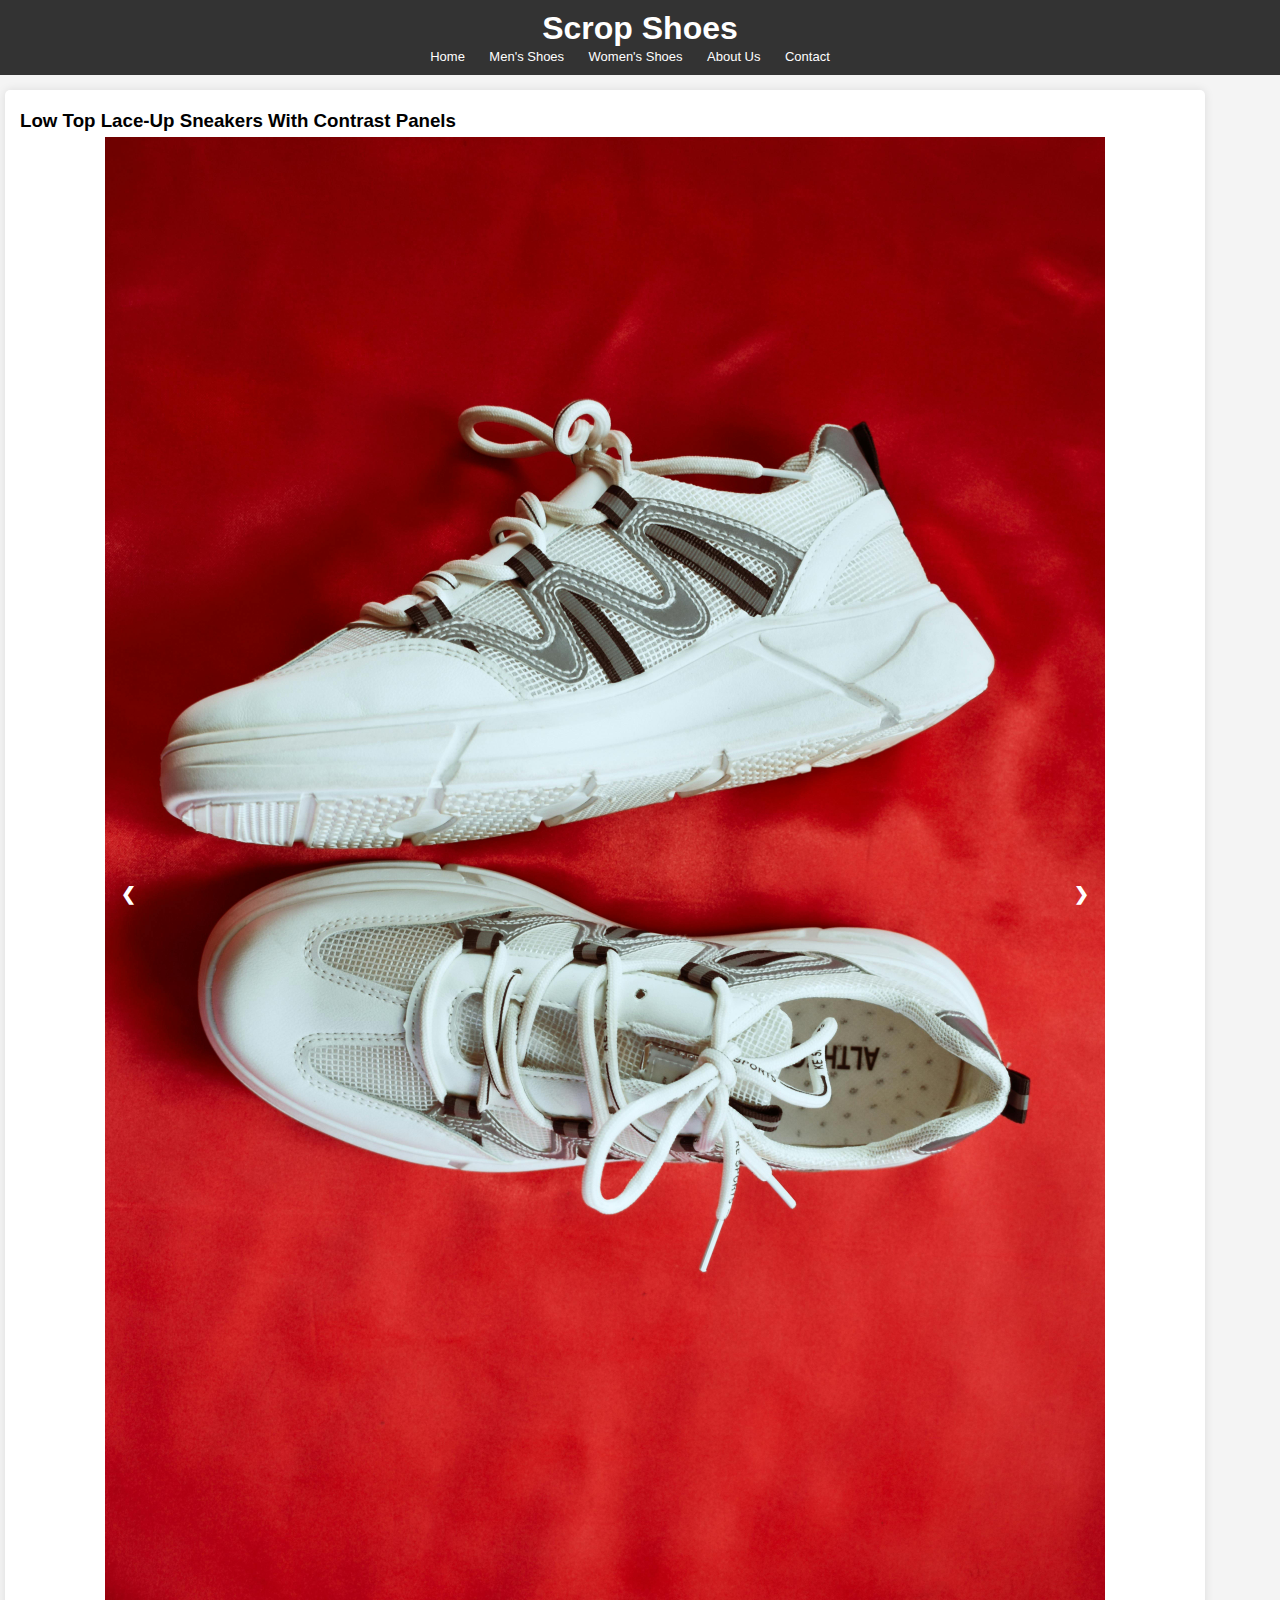
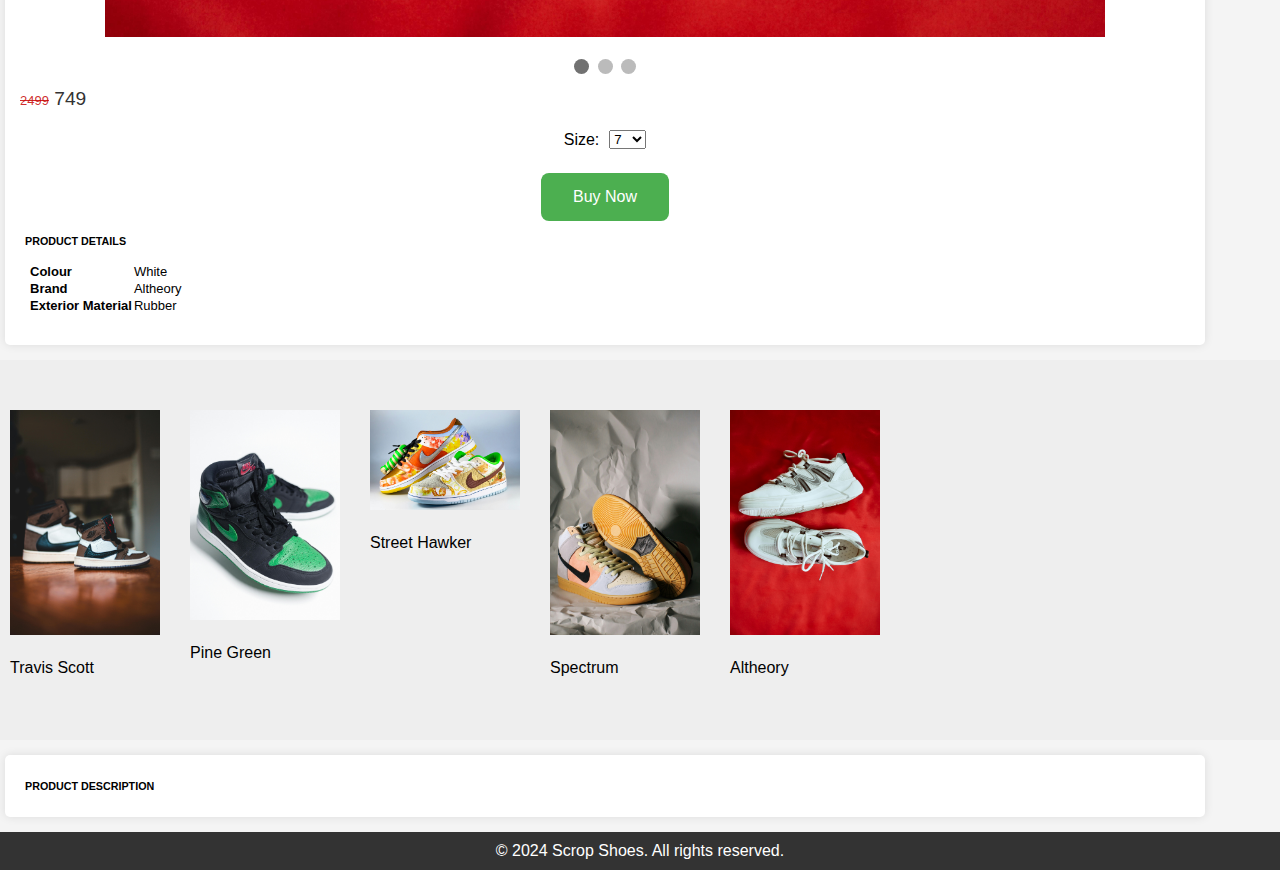
<file: product/Altheory.html>
<!DOCTYPE html>
<html lang="en">
<head>
    <meta charset="UTF-8">
    <meta name="viewport" content="width=device-width, initial-scale=1.0">
    <title>Scrop Shoes</title>
    <link rel="stylesheet" href="Streethawker.css">
</head>
<body>
    <header>
        <h1>Scrop Shoes</h1>     
        <nav>
            <ul>
                <li><a href="../index.html">Home</a></li>
                <li><a href="#">Men's Shoes</a></li>
                <li><a href="./product/Streethawker.html">Women's Shoes</a></li>
                <li><a href="#">About Us</a></li>
                <li><a href="#">Contact</a></li>
            </ul>
        </nav>
    </header>
    <section>
        <div class="container">
               <h3>Low Top Lace-Up Sneakers With Contrast Panels</h3>
                 <!-- Slideshow container -->
<div class="slideshow-container">

  <!-- Full-width images with number and caption text -->
  <div class="mySlides fade">
    <img src="../Altheory (1).jpg" style="width:100%">
  </div>

  <div class="mySlides fade">
    <img src="../Altheory (2).jpg" style="width:100%">
  </div>

  <div class="mySlides fade">
    <img src="../Altheory (3).jpg" style="width:100%">
  </div>

  <!-- Next and previous buttons -->
  <a class="prev" onclick="plusSlides(-1)">&#10094;</a>
  <a class="next" onclick="plusSlides(1)">&#10095;</a>
</div>
<br>

<!-- The dots/circles -->
<div style="text-align:center">
  <span class="dot" onclick="currentSlide(1)"></span>
  <span class="dot" onclick="currentSlide(2)"></span>
  <span class="dot" onclick="currentSlide(3)"></span>

</div>

              
          <div class="product_detail">
               <p class="price"><del>2499</del> 749</p>
            <div class="product_size">  
              <label for="size">Size:</label>
              <select id="size">
                <option value="7">7</option>
                <option value="8">8</option>
                <option value="9">9</option>
                <option value="10">10</option>
              </select>
            </div>
          </div>
            <div class="buy-btn">
                <button class="buy-button" onclick="buyProduct()">Buy Now</button>
            </div>
          
            <h6 class="table-h">PRODUCT DETAILS</h6>

            <table class="table">
              <tr>
                <th>Colour</th>
                <td>White</td>
              </tr>
 
              <tr>
                <th>Brand</th>
                <td>Altheory</td>
              </tr>
 
              <tr>
               <th>Exterior Material</th>
               <td>Rubber</td>
             </tr>
        
            </table>
           

          
            
        </div>
    </section>
  <main>
    <div class="scroll_menu">  
      <div class="scroll_product">
        <a href="TravisScott.html">
        <img src="../AIr Jordan 1 Retro High 'Travis Scott' (1).jpg">
        <p>Travis Scott</p>
        </a>            
      </div>

      <div class="scroll_product">
        <a href="PineGreen.html">
        <img src="../AIr JOrdan 1 Retro High OG 'Pine Green' (1).jpg">
        <p>Pine Green</p>
        </a>            
      </div>

      <div class="scroll_product">
        <a href="Streethawker.html">
        <img src="../Nike SB Dunk 'Street Hawker' (1).jpg">
        <p>Street Hawker</p>
        </a>            
      </div>

      
      <div class="scroll_product">
          <a href="Spectrum.html">
          <img src="../SB Dunk high pro 'Spectrum' (1).jpg">
          <p>Spectrum</p>
          </a>            
      </div>
          
      <div class="scroll_product">
        <a href="Altheory.html">
        <img src="../Altheory (1).jpg">
        <p>Altheory</p>
        </a>            
      </div>
    </div>

    <section>
      <h6 class="table-h">PRODUCT DESCRIPTION</h6>
        <p class="descrip">
            
        </p>

</section>
  </main>
  
    <footer>
        <p>&copy; 2024 Scrop Shoes. All rights reserved.</p>
    </footer>
<script src="Streethawker.js"></script>    
</body>
</html>
</file>
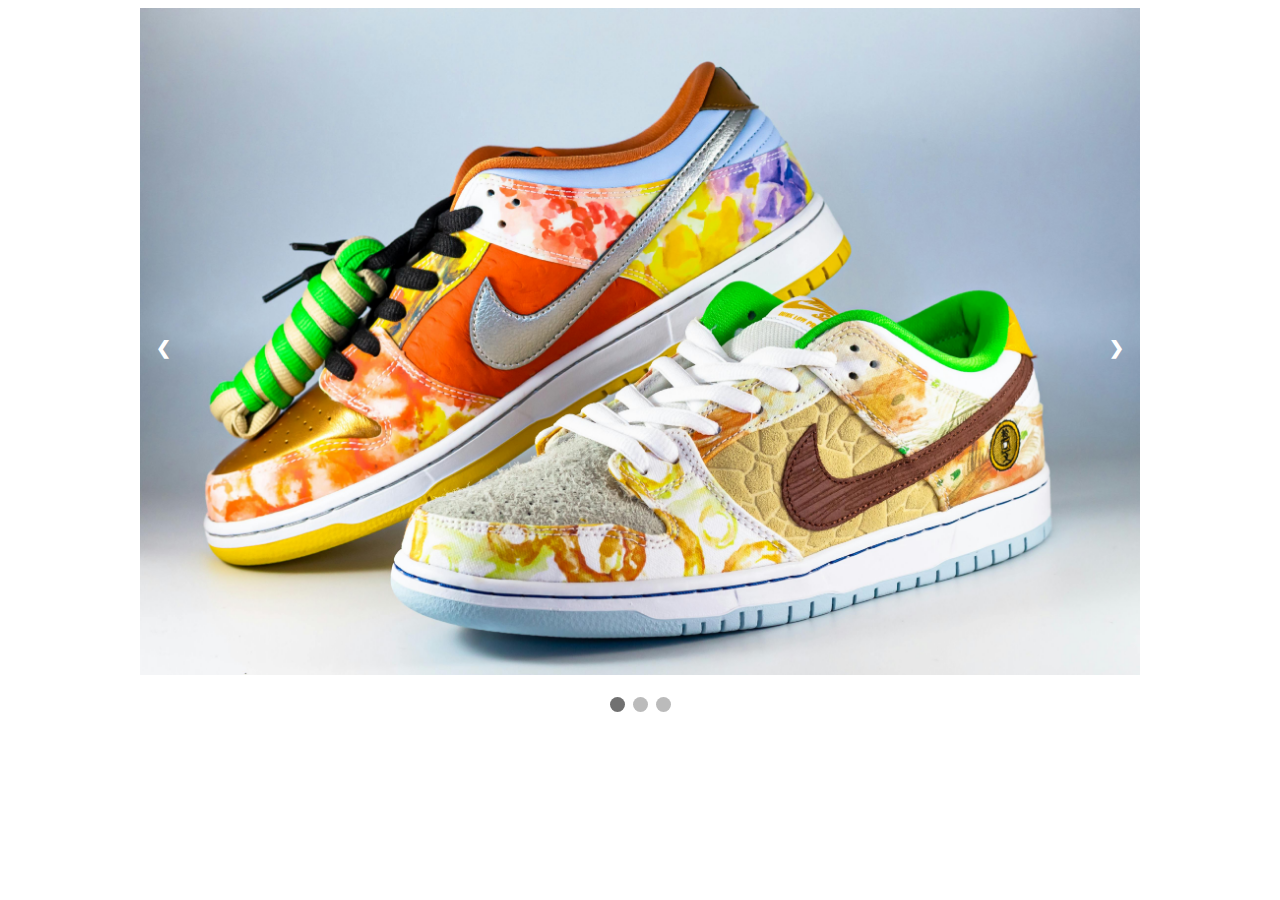
<file: product/example.html>
<!DOCTYPE html>
<html lang="en">
<head>
<meta charset="UTF-8">
<meta name="viewport" content="width=device-width, initial-scale=1.0">
<title>Image Changer with Color Options</title>
<style>
 * {box-sizing:border-box}

/* Slideshow container */
.slideshow-container {
  max-width: 1000px;
  position: relative;
  margin: auto;
}

/* Hide the images by default */
.mySlides {
  display: none;
}

/* Next & previous buttons */
.prev, .next {
  cursor: pointer;
  position: absolute;
  top: 50%;
  width: auto;
  margin-top: -22px;
  padding: 16px;
  color: white;
  font-weight: bold;
  font-size: 18px;
  transition: 0.6s ease;
  border-radius: 0 3px 3px 0;
  user-select: none;
}

/* Position the "next button" to the right */
.next {
  right: 0;
  border-radius: 3px 0 0 3px;
}

/* On hover, add a black background color with a little bit see-through */
.prev:hover, .next:hover {
  background-color: rgba(0,0,0,0.8);
}

/* Caption text */
.text {
  color: #f2f2f2;
  font-size: 15px;
  padding: 8px 12px;
  position: absolute;
  bottom: 8px;
  width: 100%;
  text-align: center;
}

/* Number text (1/3 etc) */
.numbertext {
  color: #f2f2f2;
  font-size: 12px;
  padding: 8px 12px;
  position: absolute;
  top: 0;
}

/* The dots/bullets/indicators */
.dot {
  cursor: pointer;
  height: 15px;
  width: 15px;
  margin: 0 2px;
  background-color: #bbb;
  border-radius: 50%;
  display: inline-block;
  transition: background-color 0.6s ease;
}

.active, .dot:hover {
  background-color: #717171;
}

/* Fading animation */
.fade {
  animation-name: fade;
  animation-duration: 1.5s;
}

@keyframes fade {
  from {opacity: .4}
  to {opacity: 1}
}
</style>
</head>
<body>
  <!-- Slideshow container -->
<div class="slideshow-container">

  <!-- Full-width images with number and caption text -->
  <div class="mySlides fade">
    <img src="../Nike SB Dunk 'Street Hawker' (1).jpg" style="width:100%">
  </div>

  <div class="mySlides fade">
    <img src="../Nike SB Dunk 'Street Hawker' (2).jpg" style="width:100%">
  </div>

  <div class="mySlides fade">
    <img src="../SB Dunk high pro 'Spectrum' (1).jpg" style="width:100%">
  </div>

  <!-- Next and previous buttons -->
  <a class="prev" onclick="plusSlides(-1)">&#10094;</a>
  <a class="next" onclick="plusSlides(1)">&#10095;</a>
</div>
<br>

<!-- The dots/circles -->
<div style="text-align:center">
  <span class="dot" onclick="currentSlide(1)"></span>
  <span class="dot" onclick="currentSlide(2)"></span>
  <span class="dot" onclick="currentSlide(3)"></span>
</div>

<script>
 let slideIndex = 1;
showSlides(slideIndex);

// Next/previous controls
function plusSlides(n) {
  showSlides(slideIndex += n);
}

// Thumbnail image controls
function currentSlide(n) {
  showSlides(slideIndex = n);
}

function showSlides(n) {
  let i;
  let slides = document.getElementsByClassName("mySlides");
  let dots = document.getElementsByClassName("dot");
  if (n > slides.length) {slideIndex = 1}
  if (n < 1) {slideIndex = slides.length}
  for (i = 0; i < slides.length; i++) {
    slides[i].style.display = "none";
  }
  for (i = 0; i < dots.length; i++) {
    dots[i].className = dots[i].className.replace(" active", "");
  }
  slides[slideIndex-1].style.display = "block";
  dots[slideIndex-1].className += " active";
}
</script>

</body>
</html>
</file>
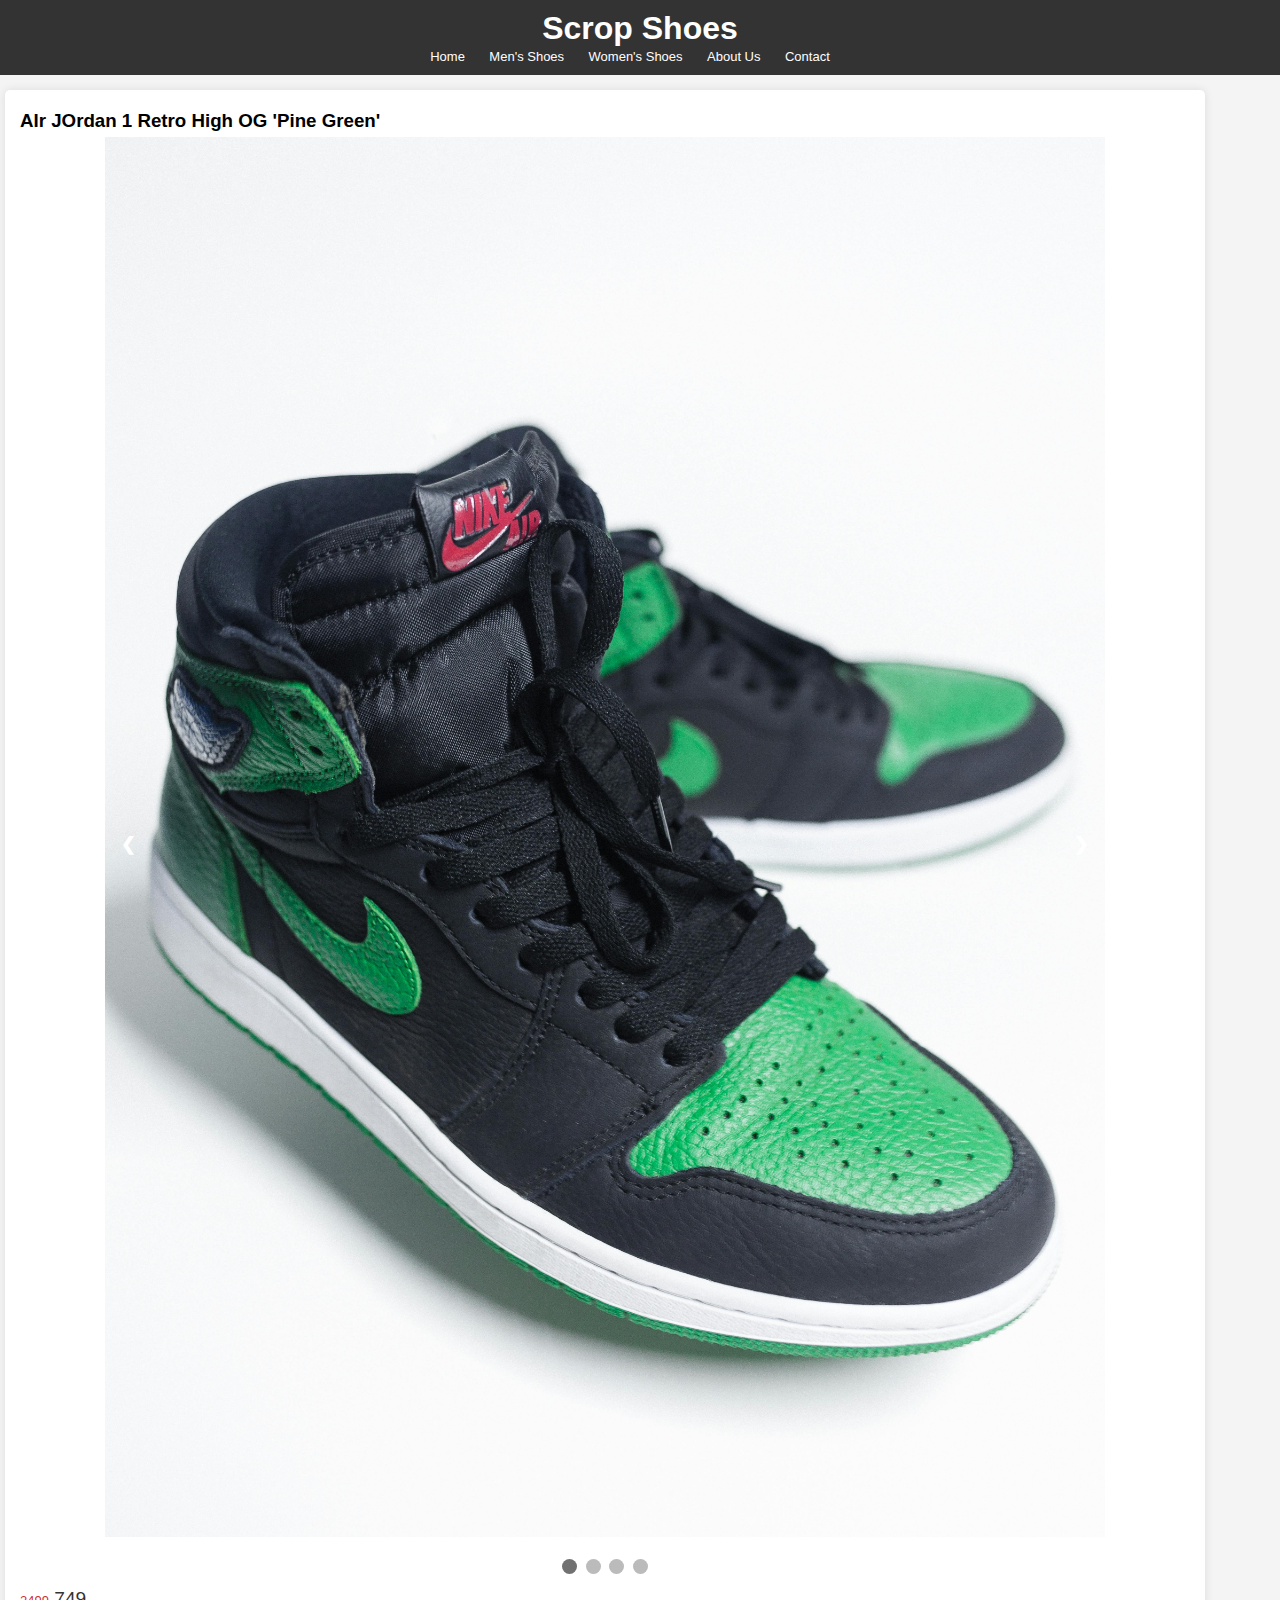
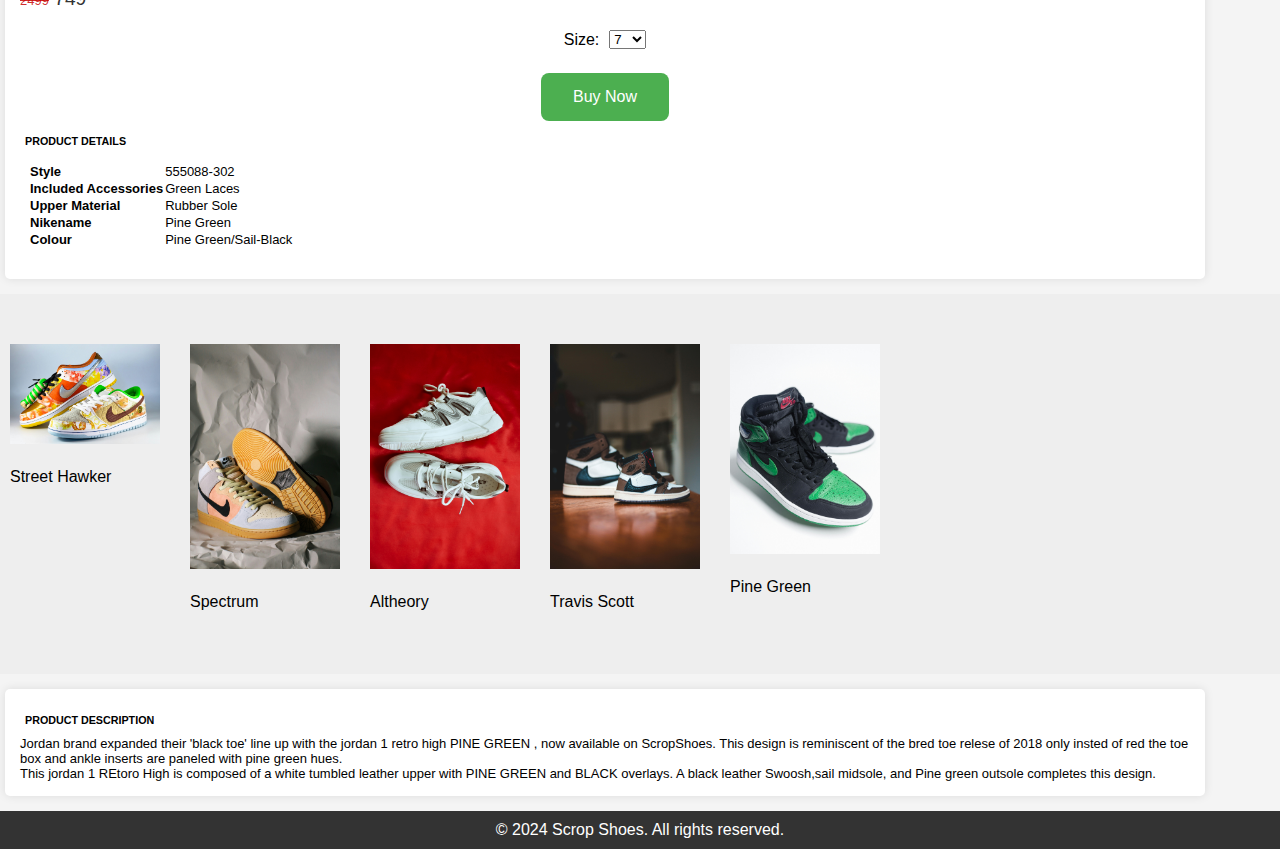
<file: product/PineGreen.html>
<!DOCTYPE html>
<html lang="en">
<head>
    <meta charset="UTF-8">
    <meta name="viewport" content="width=device-width, initial-scale=1.0">
    <title>Scrop Shoes</title>
    <link rel="stylesheet" href="Streethawker.css">
</head>
<body>
    <header>
        <h1>Scrop Shoes</h1>     
        <nav>
            <ul>
                <li><a href="../index.html">Home</a></li>
                <li><a href="#">Men's Shoes</a></li>
                <li><a href="./product/Streethawker.html">Women's Shoes</a></li>
                <li><a href="#">About Us</a></li>
                <li><a href="#">Contact</a></li>
            </ul>
        </nav>
    </header>
    <section>
        <div class="container">
               <h3>AIr JOrdan 1 Retro High OG 'Pine Green'</h3>
                 <!-- Slideshow container -->
<div class="slideshow-container">

  <!-- Full-width images with number and caption text -->
  <div class="mySlides fade">
    <img src="../AIr JOrdan 1 Retro High OG 'Pine Green' (1).jpg" style="width:100%">
  </div>

  <div class="mySlides fade">
    <img src="../AIr JOrdan 1 Retro High OG 'Pine Green' (2).jpg" style="width:100%">
  </div>
  
  <div class="mySlides fade">
    <img src="../AIr JOrdan 1 Retro High OG 'Pine Green' (3).jpg" style="width:100%">
  </div>

  <div class="mySlides fade">
    <img src="../AIr JOrdan 1 Retro High OG 'Pine Green' (4).jpg" style="width:100%">
  </div>


  <!-- Next and previous buttons -->
  <a class="prev" onclick="plusSlides(-1)">&#10094;</a>
  <a class="next" onclick="plusSlides(1)">&#10095;</a>
</div>
<br>

<!-- The dots/circles -->
<div style="text-align:center">
  <span class="dot" onclick="currentSlide(1)"></span>
  <span class="dot" onclick="currentSlide(2)"></span>
  <span class="dot" onclick="currentSlide(3)"></span>
  <span class="dot" onclick="currentSlide(4)"></span>

</div>

              
          <div class="product_detail">
               <p class="price"><del>2499</del> 749</p>
            <div class="product_size">  
              <label for="size">Size:</label>
              <select id="size">
                <option value="7">7</option>
                <option value="8">8</option>
                <option value="9">9</option>
                <option value="10">10</option>
              </select>
            </div>
          </div>
            <div class="buy-btn">
                <button class="buy-button" onclick="buyProduct()">Buy Now</button>
            </div>
            

          
            <h6 class="table-h">PRODUCT DETAILS</h6>

            <table class="table">
              <tr>
                <th>Style</th>
                <td>555088-302</td>
              </tr>
 
              <tr>
                <th>Included Accessories</th>
                <td>Green Laces</td>
              </tr>
 
              <tr>
               <th>Upper Material</th>
               <td>Rubber Sole</td>
             </tr>
             
             <tr>
               <th>Nikename</th>
               <td>Pine Green</td>
             </tr>
             
             <tr>
               <th>Colour</th>
               <td>Pine Green/Sail-Black</td>
             </tr>
            </table>
            
        </div>
    </section>
 <main>
    <div class="scroll_menu">
        <div class="scroll_product">
          <a href="Streethawker.html">
          <img src="../Nike SB Dunk 'Street Hawker' (1).jpg">
          <p>Street Hawker</p>
          </a>            
        </div>
  
        
        <div class="scroll_product">
            <a href="Spectrum.html">
            <img src="../SB Dunk high pro 'Spectrum' (1).jpg">
            <p>Spectrum</p>
            </a>            
        </div>
            
        <div class="scroll_product">
          <a href="Altheory.html">
          <img src="../Altheory (1).jpg">
          <p>Altheory</p>
          </a>            
        </div>

          
        <div class="scroll_product">
            <a href="TravisScott.html">
            <img src="../AIr Jordan 1 Retro High 'Travis Scott' (1).jpg">
            <p>Travis Scott</p>
            </a>            
        </div>
        
        
        <div class="scroll_product">
            <a href="PineGreen.html">
            <img src="../AIr JOrdan 1 Retro High OG 'Pine Green' (1).jpg">
            <p>Pine Green</p>
            </a>            
        </div>
    
    </div>
    <section>
        <h6 class="table-h">PRODUCT DESCRIPTION</h6>
          <p class="descrip">
        Jordan brand expanded their 'black toe' line up with the jordan 
        1 retro high PINE GREEN , now available on ScropShoes. This design is 
        reminiscent of the bred toe relese of 2018 only insted of red the toe box
         and ankle inserts are paneled with pine green hues.<br>
         This jordan 1 REtoro High is composed of a white tumbled leather upper with 
         PINE GREEN and BLACK overlays. A black leather
          Swoosh,sail midsole, and Pine green outsole completes this design.
        </p>

     </section>
 </main>
  
    <footer>
        <p>&copy; 2024 Scrop Shoes. All rights reserved.</p>
    </footer>
<script src="Streethawker.js"></script>    
</body>
</html>
</file>
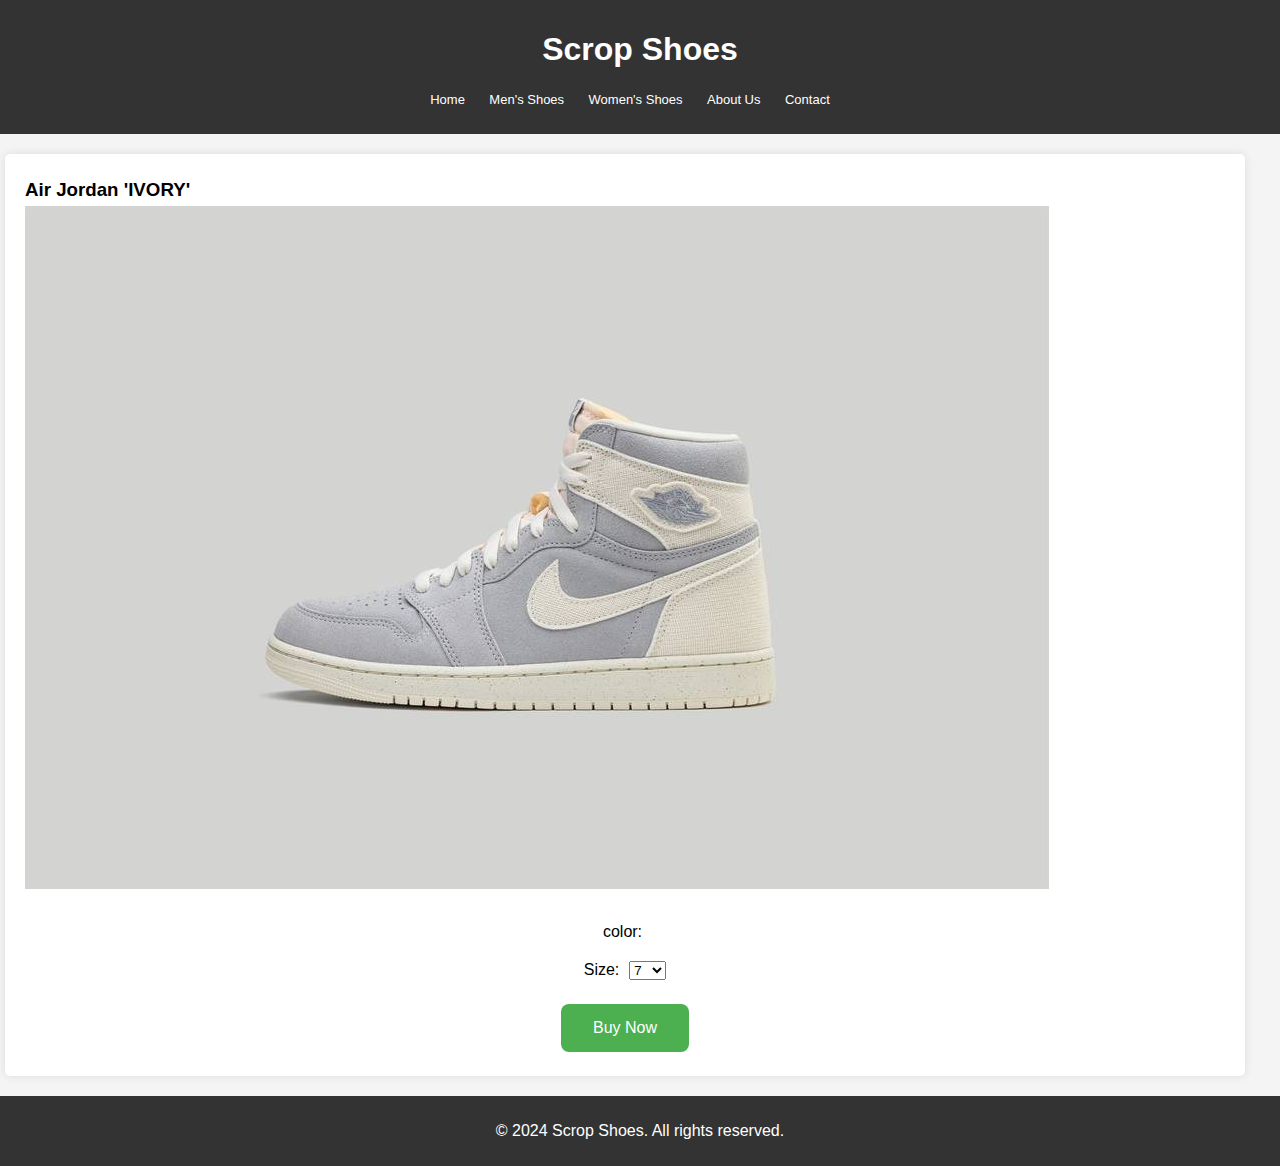
<file: product/product.html>
<!DOCTYPE html>
<html lang="en">
<head>
    <meta charset="UTF-8">
    <meta name="viewport" content="width=device-width, initial-scale=1.0">
    <title>Scrop Shoes</title>
    <link rel="stylesheet" href="product.css">
</head>
<body>
    <header>
        <h1>Scrop Shoes</h1>     
        <nav>
            <ul>
                <li><a href="../index.html">Home</a></li>
                <li><a href="#">Men's Shoes</a></li>
                <li><a href="#">Women's Shoes</a></li>
                <li><a href="#">About Us</a></li>
                <li><a href="#">Contact</a></li>
            </ul>
        </nav>
    </header>
    <section>
        <div class="container">
            <h3>Air Jordan 'IVORY'</h3>
            <img src="../Air jordan 1 'IVORY'.jpg">
           <div class="product_detail">
             <div class="product_color">
             <p>color:</p>           
             <div class="color-options">
                <div class="color-option" style="background-color: black;"></div>
                <div class="color-option" style="background-color: red;"></div>
                <div class="color-option" style="background-color: blue;"></div>
                <div class="color-option" style="background-color: green;"></div>
                <!-- Add more color options as needed -->
            </div>
            </div>
            <div class="product_size">  
             <label for="size">Size:</label>
             <select id="size">
               <option value="7">7</option>
               <option value="8">8</option>
               <option value="9">9</option>
               <option value="10">10</option>

             </select>
            </div>
            <div class="buy-btn">
                <button class="buy-button" onclick="buyProduct()">Buy Now</button>
            </div>
            

          
            
        </div>
    </section>
    <footer>
        <p>&copy; 2024 Scrop Shoes. All rights reserved.</p>
    </footer>
<script src="product.js"></script>    
</body>
</html>
</file>
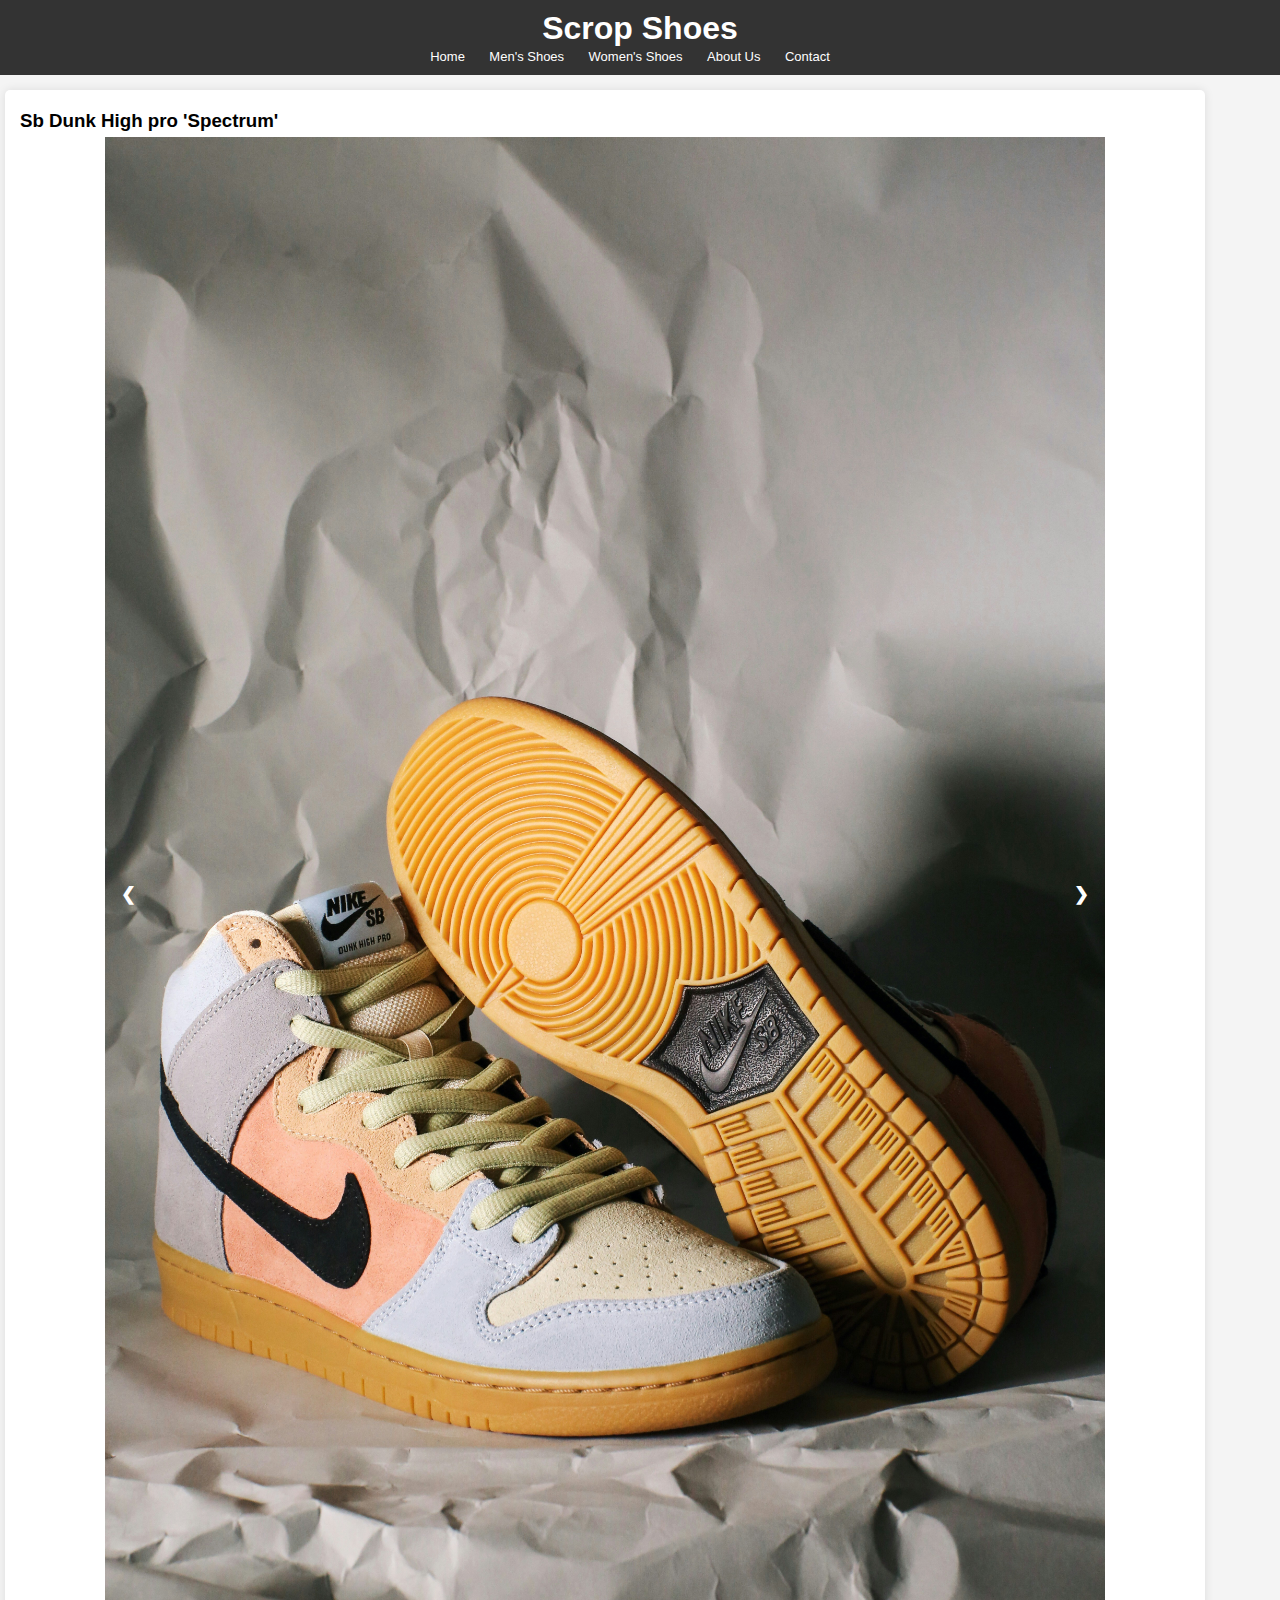
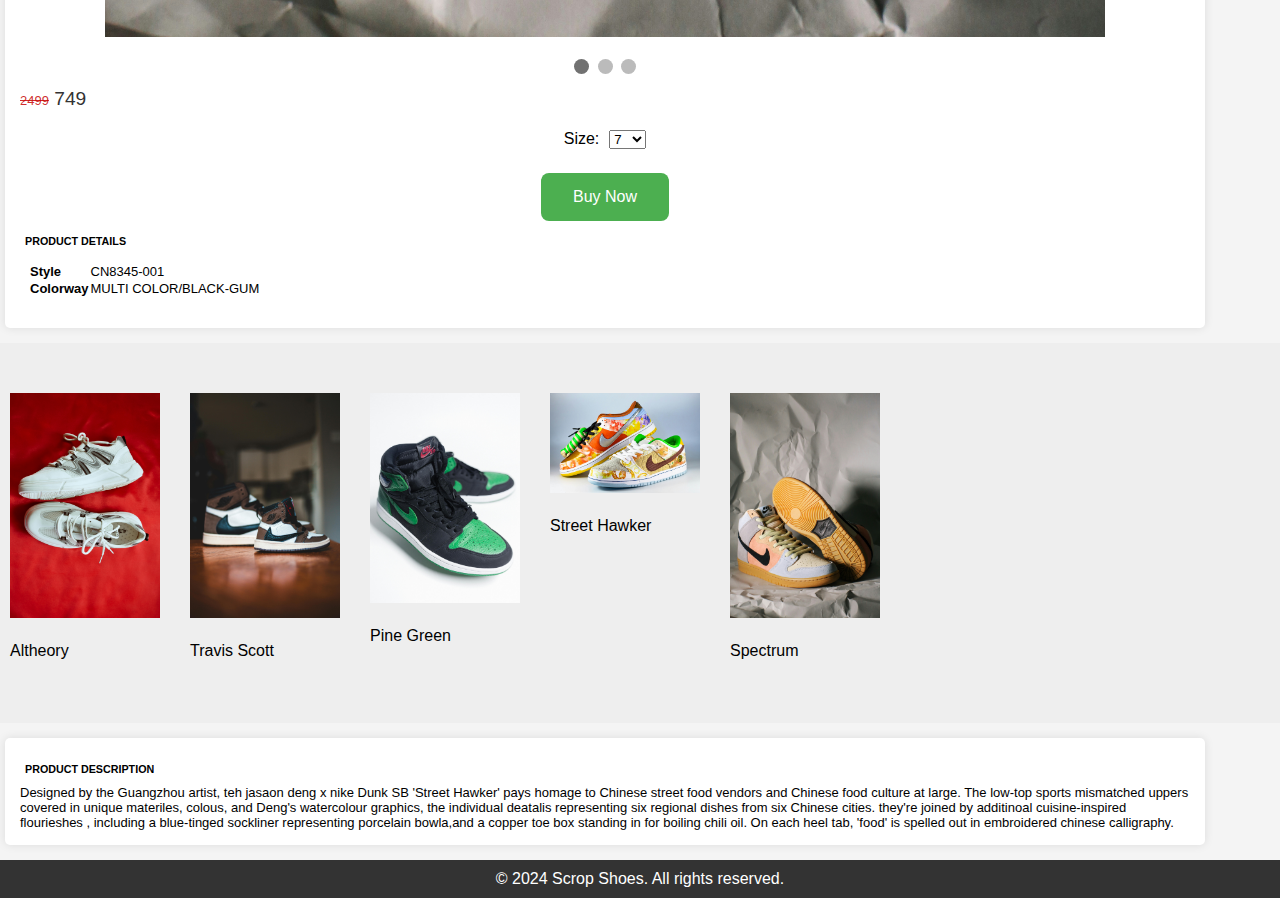
<file: product/Spectrum.html>
<!DOCTYPE html>
<html lang="en">
<head>
    <meta charset="UTF-8">
    <meta name="viewport" content="width=device-width, initial-scale=1.0">
    <title>Scrop Shoes</title>
    <link rel="stylesheet" href="Streethawker.css">
</head>
<body>
    <header>
        <h1>Scrop Shoes</h1>     
        <nav>
            <ul>
                <li><a href="../index.html">Home</a></li>
                <li><a href="#">Men's Shoes</a></li>
                <li><a href="./product/Streethawker.html">Women's Shoes</a></li>
                <li><a href="#">About Us</a></li>
                <li><a href="#">Contact</a></li>
            </ul>
        </nav>
    </header>
    <section>
        <div class="container">
               <h3>Sb Dunk High pro 'Spectrum'</h3>
                 <!-- Slideshow container -->
<div class="slideshow-container">

  <!-- Full-width images with number and caption text -->
  <div class="mySlides fade">
    <img src="../SB Dunk high pro 'Spectrum' (1).jpg" style="width:100%">
  </div>

  <div class="mySlides fade">
    <img src="../SB Dunk high pro 'Spectrum' (2).jpg" style="width:100%">
  </div>

  <div class="mySlides fade">
    <img src="../SB Dunk high pro 'Spectrum' (3).jpg" style="width:100%">
  </div>



  <!-- Next and previous buttons -->
  <a class="prev" onclick="plusSlides(-1)">&#10094;</a>
  <a class="next" onclick="plusSlides(1)">&#10095;</a>
</div>
<br>

<!-- The dots/circles -->
<div style="text-align:center">
  <span class="dot" onclick="currentSlide(1)"></span>
  <span class="dot" onclick="currentSlide(2)"></span>
  <span class="dot" onclick="currentSlide(3)"></span>
</div>

              
          <div class="product_detail">
               <p class="price"><del>2499</del> 749</p>
            <div class="product_size">  
              <label for="size">Size:</label>
              <select id="size">
                <option value="7">7</option>
                <option value="8">8</option>
                <option value="9">9</option>
                <option value="10">10</option>
              </select>
            </div>
          </div>
            <div class="buy-btn">
                <button class="buy-button" onclick="buyProduct()">Buy Now</button>
            </div>
            
            <h6 class="table-h">PRODUCT DETAILS</h6>

            <table class="table">
              <tr>
                <th>Style</th>
                <td>CN8345-001</td>
              </tr>
 
              <tr>
                <th>Colorway</th>
                <td>MULTI COLOR/BLACK-GUM</td>
              </tr>
 
              
            </table>
           
             

          
            
        </div>
    </section>
    <main>
      <div class="scroll_menu">
        <div class="scroll_product">
          <a href="Altheory.html">
          <img src="../Altheory (1).jpg">
          <p>Altheory</p>
          </a>            
        </div>

        <div class="scroll_product">
          <a href="TravisScott.html">
          <img src="../AIr Jordan 1 Retro High 'Travis Scott' (1).jpg">
          <p>Travis Scott</p>
          </a>            
        </div>

        <div class="scroll_product">
          <a href="PineGreen.html">
          <img src="../AIr JOrdan 1 Retro High OG 'Pine Green' (1).jpg">
          <p>Pine Green</p>
          </a>            
        </div>

        <div class="scroll_product">
          <a href="Streethawker.html">
          <img src="../Nike SB Dunk 'Street Hawker' (1).jpg">
          <p>Street Hawker</p>
          </a>            
        </div>

        
        <div class="scroll_product">
            <a href="Spectrum.html">
            <img src="../SB Dunk high pro 'Spectrum' (1).jpg">
            <p>Spectrum</p>
            </a>            
        </div>
          
      </div>

      <section>
        <h6 class="table-h">PRODUCT DESCRIPTION</h6>
          <p class="descrip">
           Designed by the Guangzhou artist, teh jasaon deng x nike Dunk SB 'Street Hawker' pays homage to Chinese street food vendors and Chinese food culture at large. The low-top sports mismatched uppers covered in unique materiles, colous, and Deng's watercolour graphics, the individual deatalis representing six regional dishes from six Chinese cities. they're joined by additinoal cuisine-inspired flourieshes , including a blue-tinged sockliner representing porcelain bowla,and a copper toe box standing in for boiling chili oil. On each heel tab, 'food' is spelled out in embroidered chinese calligraphy.
          </p>

      </section>
 </main>
  
    <footer>
        <p>&copy; 2024 Scrop Shoes. All rights reserved.</p>
    </footer>
<script src="Streethawker.js"></script>    
</body>
</html>
</file>
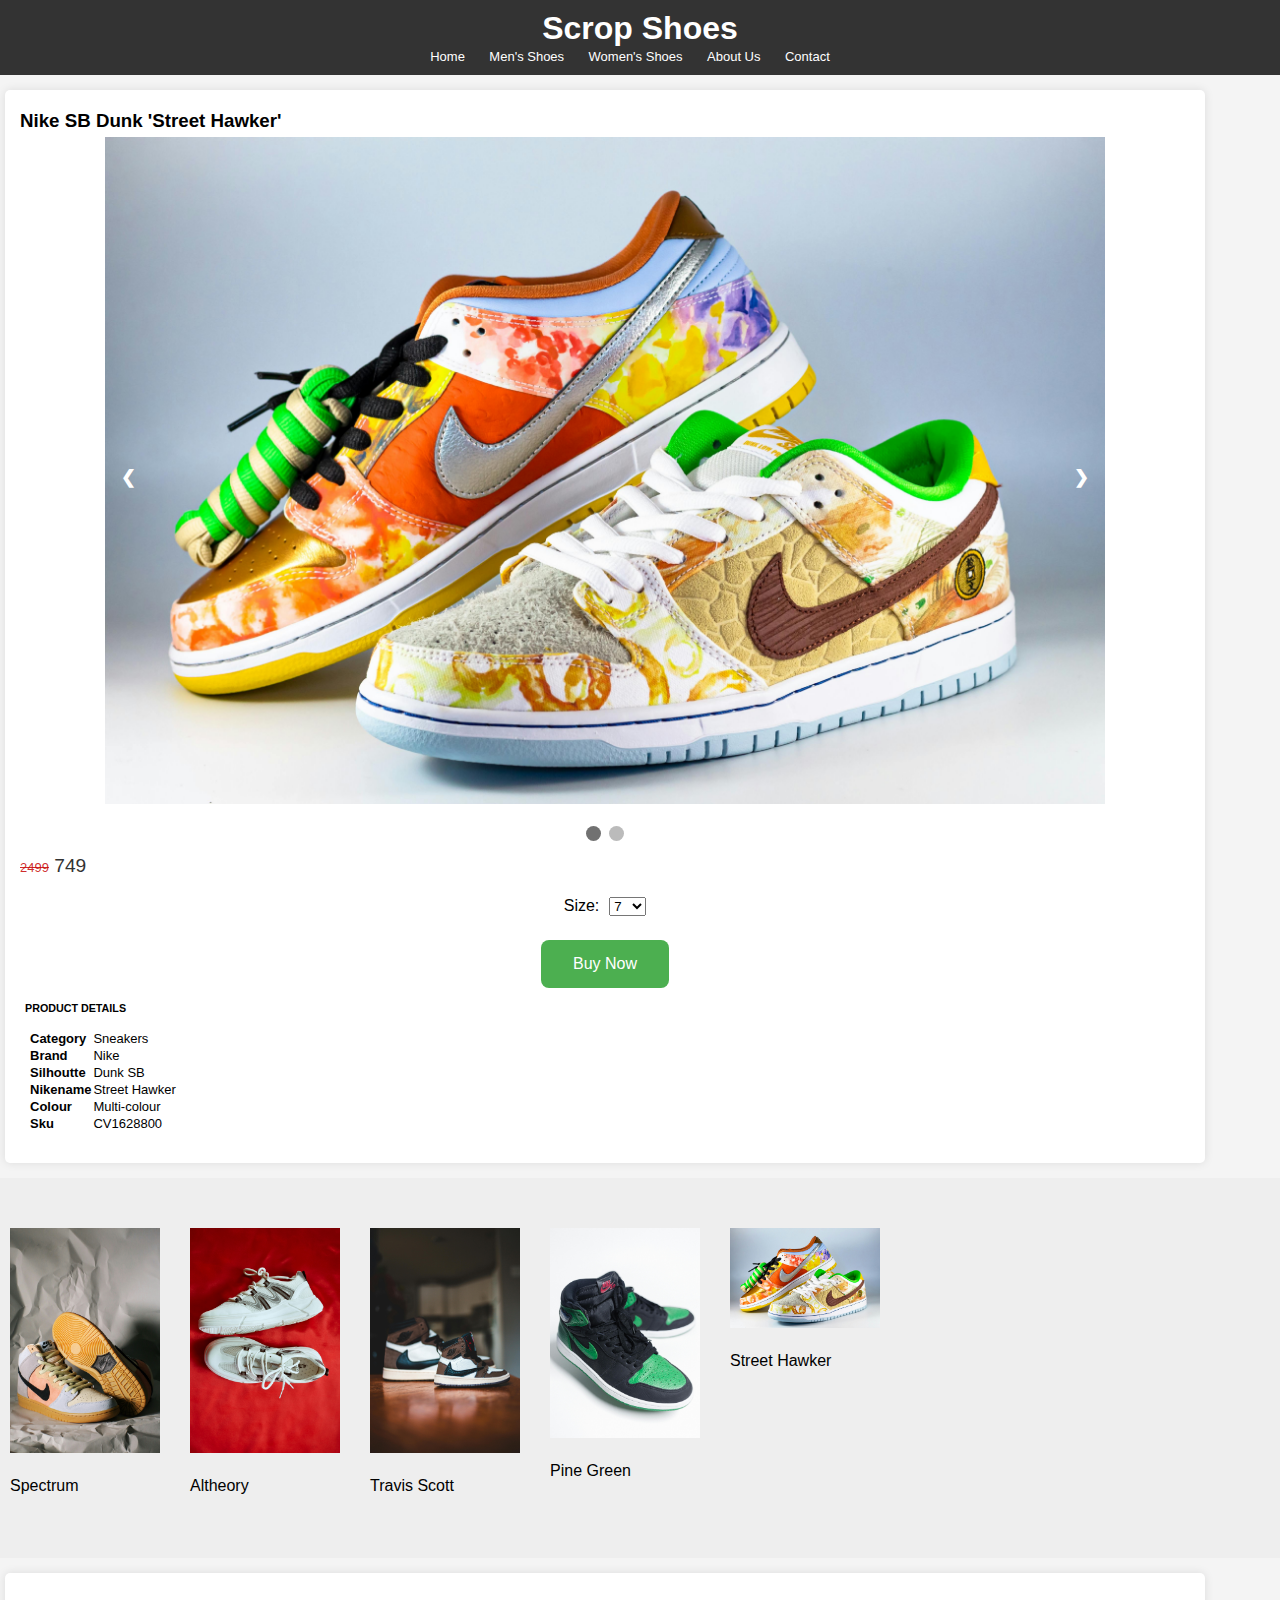
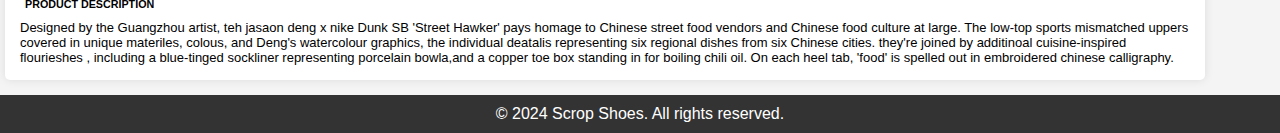
<file: product/Streethawker.html>
<!DOCTYPE html>
<html lang="en">
<head>
    <meta charset="UTF-8">
    <meta name="viewport" content="width=device-width, initial-scale=1.0">
    <title>Scrop Shoes</title>
    <link rel="stylesheet" href="Streethawker.css">
</head>
<body>
    <header>
        <h1>Scrop Shoes</h1>     
        <nav>
            <ul>
                <li><a href="../index.html">Home</a></li>
                <li><a href="#">Men's Shoes</a></li>
                <li><a href="./product/Streethawker.html">Women's Shoes</a></li>
                <li><a href="#">About Us</a></li>
                <li><a href="#">Contact</a></li>
            </ul>
        </nav>
    </header>
    <section>
        <div class="container">
               <h3>Nike SB Dunk 'Street Hawker'</h3>
                 <!-- Slideshow container -->
<div class="slideshow-container">

  <!-- Full-width images with number and caption text -->
  <div class="mySlides fade">
    <img src="../Nike SB Dunk 'Street Hawker' (1).jpg" style="width:100%">
  </div>

  <div class="mySlides fade">
    <img src="../Nike SB Dunk 'Street Hawker' (2).jpg" style="width:100%">
  </div>


  <!-- Next and previous buttons -->
  <a class="prev" onclick="plusSlides(-1)">&#10094;</a>
  <a class="next" onclick="plusSlides(1)">&#10095;</a>
</div>
<br>

<!-- The dots/circles -->
<div style="text-align:center">
  <span class="dot" onclick="currentSlide(1)"></span>
  <span class="dot" onclick="currentSlide(2)"></span>
</div>

              
          <div class="product_detail">
               <p class="price"><del>2499</del> 749</p>
            <div class="product_size">  
              <label for="size">Size:</label>
              <select id="size">
                <option value="7">7</option>
                <option value="8">8</option>
                <option value="9">9</option>
                <option value="10">10</option>
              </select>
            </div>
          </div>
            <div class="buy-btn">
                <button class="buy-button" onclick="buyProduct()">Buy Now</button>
            </div>
            
        <h6 class="table-h">PRODUCT DETAILS</h6>

           <table class="table">
             <tr>
               <th>Category</th>
               <td>Sneakers</td>
             </tr>

             <tr>
               <th>Brand</th>
               <td>Nike</td>
             </tr>

             <tr>
              <th>Silhoutte</th>
              <td>Dunk SB</td>
            </tr>
            
            <tr>
              <th>Nikename</th>
              <td>Street Hawker</td>
            </tr>
            
            <tr>
              <th>Colour</th>
              <td>Multi-colour</td>
            </tr>

            
            <tr>
              <th>Sku</th>
              <td>CV1628800</td>
            </tr>
           </table>
          
            
        </div>
    </section>
    <main>
        <div class="scroll_menu">
          <div class="scroll_product">
            <a href="Spectrum.html">
            <img src="../SB Dunk high pro 'Spectrum' (1).jpg">
            <p>Spectrum</p>
            </a>            
          </div>
          
          <div class="scroll_product">
            <a href="Altheory.html">
            <img src="../Altheory (1).jpg">
            <p>Altheory</p>
            </a>            
          </div>

          <div class="scroll_product">
            <a href="TravisScott.html">
            <img src="../AIr Jordan 1 Retro High 'Travis Scott' (1).jpg">
            <p>Travis Scott</p>
            </a>            
          </div>

          <div class="scroll_product">
            <a href="PineGreen.html">
            <img src="../AIr JOrdan 1 Retro High OG 'Pine Green' (1).jpg">
            <p>Pine Green</p>
            </a>            
          </div>

          <div class="scroll_product">
            <a href="Streethawker.html">
            <img src="../Nike SB Dunk 'Street Hawker' (1).jpg">
            <p>Street Hawker</p>
            </a>            
          </div>

        </div>
    
      <section>
            <h6 class="table-h">PRODUCT DESCRIPTION</h6>
              <p class="descrip">
               Designed by the Guangzhou artist, teh jasaon deng x nike Dunk SB 'Street Hawker' pays homage to Chinese street food vendors and Chinese food culture at large. The low-top sports mismatched uppers covered in unique materiles, colous, and Deng's watercolour graphics, the individual deatalis representing six regional dishes from six Chinese cities. they're joined by additinoal cuisine-inspired flourieshes , including a blue-tinged sockliner representing porcelain bowla,and a copper toe box standing in for boiling chili oil. On each heel tab, 'food' is spelled out in embroidered chinese calligraphy.
              </p>
   
      </section>
  
      
          
   </main>
  
    <footer>
        <p>&copy; 2024 Scrop Shoes. All rights reserved.</p>
    </footer>
<script src="Streethawker.js"></script>    
</body>
</html>
</file>
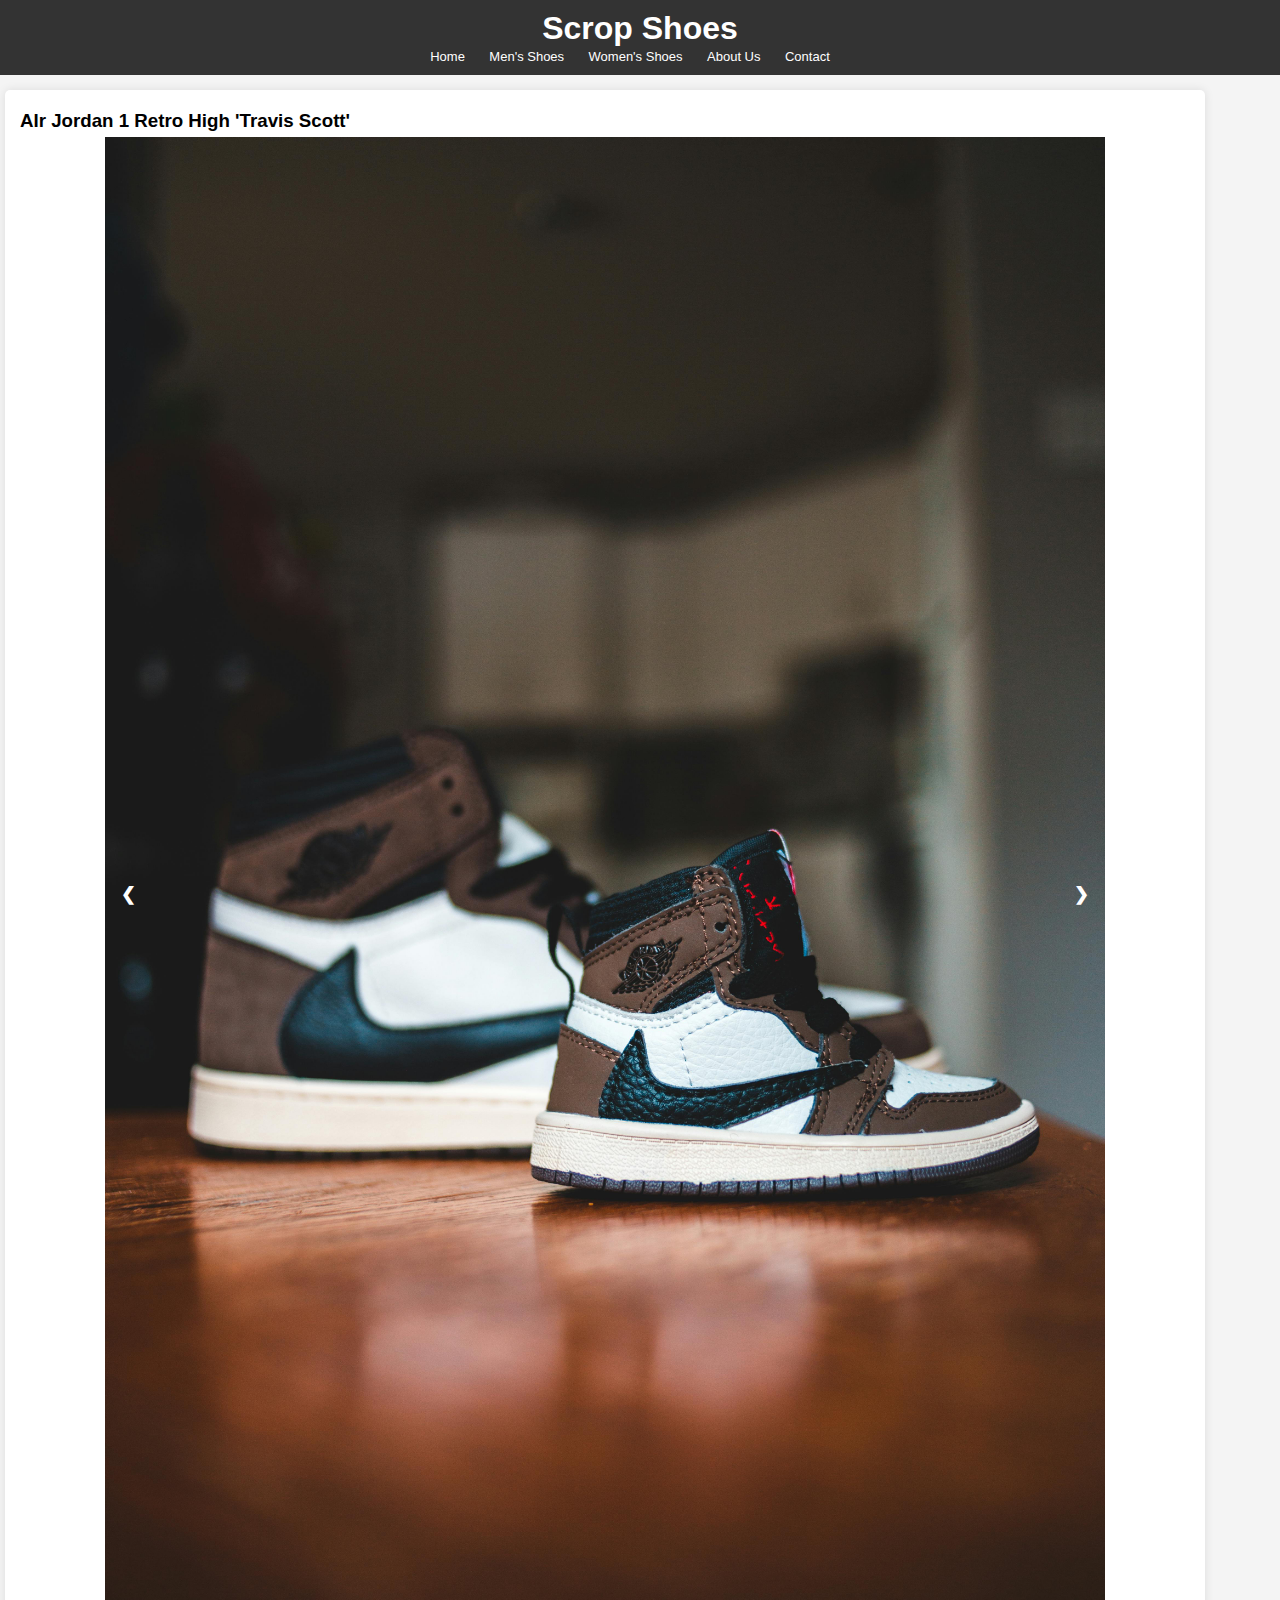
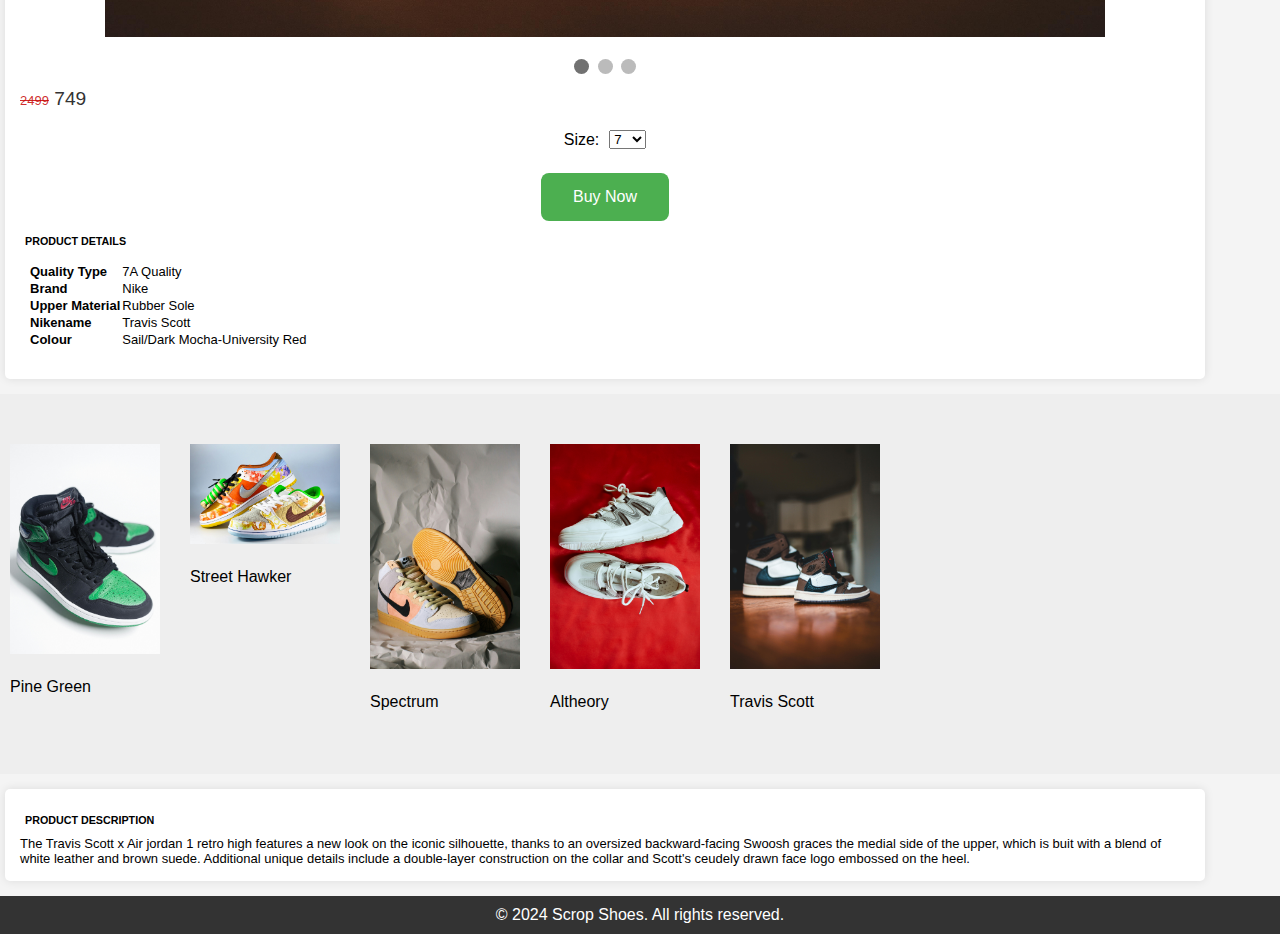
<file: product/TravisScott.html>
<!DOCTYPE html>
<html lang="en">
<head>
    <meta charset="UTF-8">
    <meta name="viewport" content="width=device-width, initial-scale=1.0">
    <title>Scrop Shoes</title>
    <link rel="stylesheet" href="Streethawker.css">
</head>
<body>
    <header>
        <h1>Scrop Shoes</h1>     
        <nav>
            <ul>
                <li><a href="../index.html">Home</a></li>
                <li><a href="#">Men's Shoes</a></li>
                <li><a href="./product/Streethawker.html">Women's Shoes</a></li>
                <li><a href="#">About Us</a></li>
                <li><a href="#">Contact</a></li>
            </ul>
        </nav>
    </header>
    <section>
        <div class="container">
               <h3>AIr Jordan 1 Retro High 'Travis Scott'</h3>
                 <!-- Slideshow container -->
<div class="slideshow-container">

  <!-- Full-width images with number and caption text -->
  <div class="mySlides fade">
    <img src="../AIr Jordan 1 Retro High 'Travis Scott' (1).jpg" style="width:100%">
  </div>

  <div class="mySlides fade">
    <img src="../AIr Jordan 1 Retro High 'Travis Scott' (2).jpg" style="width:100%">
  </div>

  <div class="mySlides fade">
    <img src="../AIr Jordan 1 Retro High 'Travis Scott' (3).jpg" style="width:100%">
  </div>


  <!-- Next and previous buttons -->
  <a class="prev" onclick="plusSlides(-1)">&#10094;</a>
  <a class="next" onclick="plusSlides(1)">&#10095;</a>
</div>
<br>

<!-- The dots/circles -->
<div style="text-align:center">
  <span class="dot" onclick="currentSlide(1)"></span>
  <span class="dot" onclick="currentSlide(2)"></span>
  <span class="dot" onclick="currentSlide(3)"></span>
</div>

              
          <div class="product_detail">
               <p class="price"><del>2499</del> 749</p>
            <div class="product_size">  
              <label for="size">Size:</label>
              <select id="size">
                <option value="7">7</option>
                <option value="8">8</option>
                <option value="9">9</option>
                <option value="10">10</option>
              </select>
            </div>
          </div>
            <div class="buy-btn">
                <button class="buy-button" onclick="buyProduct()">Buy Now</button>
            </div>
            
 
            <h6 class="table-h">PRODUCT DETAILS</h6>

            <table class="table">
              <tr>
                <th>Quality Type</th>
                <td>7A Quality</td>
              </tr>
 
              <tr>
                <th>Brand</th>
                <td>Nike</td>
              </tr>
 
              <tr>
               <th>Upper Material</th>
               <td>Rubber Sole</td>
             </tr>
             
             <tr>
               <th>Nikename</th>
               <td>Travis Scott</td>
             </tr>
             
             <tr>
               <th>Colour</th>
               <td>Sail/Dark Mocha-University Red</td>
             </tr>
            </table>
             
        </div>
    </section>
 <main>
    <div class="scroll_menu">
        <div class="scroll_product">
          <a href="PineGreen.html">
          <img src="../AIr JOrdan 1 Retro High OG 'Pine Green' (1).jpg">
          <p>Pine Green</p>
          </a>            
        </div>
  
        <div class="scroll_product">
          <a href="Streethawker.html">
          <img src="../Nike SB Dunk 'Street Hawker' (1).jpg">
          <p>Street Hawker</p>
          </a>            
        </div>
  
        
        <div class="scroll_product">
            <a href="Spectrum.html">
            <img src="../SB Dunk high pro 'Spectrum' (1).jpg">
            <p>Spectrum</p>
            </a>            
        </div>
            
        <div class="scroll_product">
          <a href="Altheory.html">
          <img src="../Altheory (1).jpg">
          <p>Altheory</p>
          </a>            
        </div>

          
        <div class="scroll_product">
            <a href="TravisScott.html">
            <img src="../AIr Jordan 1 Retro High 'Travis Scott' (1).jpg">
            <p>Travis Scott</p>
            </a>            
        </div>

    </div>

    <section>
        <h6 class="table-h">PRODUCT DESCRIPTION</h6>
          <p class="descrip">
            The Travis Scott x Air jordan 1 retro high features a new
             look on the iconic silhouette, thanks to an oversized backward-facing Swoosh 
             graces the medial side of the upper, which is buit with a blend of white leather and brown suede.
              Additional unique details include a double-layer construction on the collar 
            and Scott's ceudely drawn face logo embossed on the heel.
          </p>

  </section>
 </main>
    
  
    <footer>
        <p>&copy; 2024 Scrop Shoes. All rights reserved.</p>
    </footer>
<script src="Streethawker.js"></script>    
</body>
</html>
</file>
<file: product/Streethawker.css>
body {
    font-family: 'Arial', sans-serif;
    margin: 0;
    padding: 0;
    background-color: #f4f4f4;
}

header {
    background-color: #333;
    color: #fff;
    padding: 10px;
    text-align: center;
}

nav ul {
    list-style: none;
    padding: 0;
}

nav ul li {
    display: inline;
    margin-right: 20px;
}

nav a {
    text-decoration: none;
    color: #fff;
    font-size: small;
}
section {
    max-width: 1200px;
    margin: 15px 5px;
    padding: 15px;
    background-color: #fff;
    border-radius: 5px;
    box-shadow: 0 0 10px rgba(0, 0, 0, 0.1);
}


.container{
    width: 100%;
    height: auto;
    margin: 0px 0px;
}
.container>h3{
    margin: 5px 0px;
}
.container>img{
    max-width: 100%;
    height: auto;
    margin-bottom: 10px;
}

.table{
  font-size: small;
  text-align: justify;
  display: flex;
  justify-content: flex-start;
  margin: 15px 8px;
}
.table-h{
  margin: 10px 5px;
}

.descrip{
  font-size: small;
}
.product_size{
    display: flex;
    align-items: center;
    justify-content: center;
    margin: 20px 0px;
    gap: 10px;
}
.buy-button {
    background-color: #4CAF50;
    border: none;
    color: white;
    padding: 15px 32px;
    text-align: center;
    text-decoration: none;
    display: inline-block;
    font-size: 16px;
    margin: 4px 2px;
    cursor: pointer;
    border-radius: 8px;
  }
.buy-btn{
    display: flex;
    justify-content: center;
    margin-top: 20px;
}
*{
    margin: 0px;
    padding: 0px;
    box-sizing: border-box;
}
.main{
    background-color: blueviolet;
    white-space: nowrap;
    overflow-x: auto;
    overflow-y: hidden;
}
.child{
    width: 200px;
    height: 180px;
    margin: 10px;
    display: inline-block;
    background-color: lightblue;
}

footer {
    background-color: #333;
    color: #fff;
    text-align: center;
    padding: 10px;
    position: static;
    bottom: 0;
    max-width: 100%;
}


.color-option {
    display: inline-block;
    width: 20px;
    height: 20px;
    border-radius: 50%;
    margin-right: 10px;
    cursor: pointer;
}
/* Style for the selected color */
.selected-color {
    border: 2px solid #333;
}
.scroll_menu {
  display: flex;
  flex-direction: row;
  height: 380px;
  width: 100%;
  overflow-y: auto;
  gap: 10px;
  background-color: #ebebebad;
}
.scroll_product {
  display: grid;
  grid-template-columns: 150px;
  grid-template-rows: 220px 60px;
  padding: 10px;
  align-content: center;
}
.scroll_product>a>img {
  height: auto;
  width: -webkit-fill-available;
  margin-bottom: 20px;
}
.scroll_product>a{
    text-decoration: none;
    color: black;
}
del{
    font-size: small;
    color: rgba(199, 7, 7, 0.863);
}
.price {
    font-size: 1.2em;
    color: #333;
    margin-top: 10px;
}


* {box-sizing:border-box}

/* Slideshow container */
.slideshow-container {
  max-width: 1000px;
  position: relative;
  margin: auto;
}

/* Hide the images by default */
.mySlides {
  display: none;
}

/* Next & previous buttons */
.prev, .next {
  cursor: pointer;
  position: absolute;
  top: 50%;
  width: auto;
  margin-top: -22px;
  padding: 16px;
  color: white;
  font-weight: bold;
  font-size: 18px;
  transition: 0.6s ease;
  border-radius: 0 3px 3px 0;
  user-select: none;
}

/* Position the "next button" to the right */
.next {
  right: 0;
  border-radius: 3px 0 0 3px;
}

/* On hover, add a black background color with a little bit see-through */
.prev:hover, .next:hover {
  background-color: rgba(0,0,0,0.8);
}

/* Caption text */
.text {
  color: #f2f2f2;
  font-size: 15px;
  padding: 8px 12px;
  position: absolute;
  bottom: 8px;
  width: 100%;
  text-align: center;
}

/* Number text (1/3 etc) */
.numbertext {
  color: #f2f2f2;
  font-size: 12px;
  padding: 8px 12px;
  position: absolute;
  top: 0;
}

/* The dots/bullets/indicators */
.dot {
  cursor: pointer;
  height: 15px;
  width: 15px;
  margin: 0 2px;
  background-color: #bbb;
  border-radius: 50%;
  display: inline-block;
  transition: background-color 0.6s ease;
}

.active, .dot:hover {
  background-color: #717171;
}

/* Fading animation */
.fade {
  animation-name: fade;
  animation-duration: 1.5s;
}

@keyframes fade {
  from {opacity: .4}
  to {opacity: 1}
}
</file>
<file: product/product.css>
body {
    font-family: 'Arial', sans-serif;
    margin: 0;
    padding: 0;
    background-color: #f4f4f4;
}

header {
    background-color: #333;
    color: #fff;
    padding: 10px;
    text-align: center;
}

nav ul {
    list-style: none;
    padding: 0;
}

nav ul li {
    display: inline;
    margin-right: 20px;
}

nav a {
    text-decoration: none;
    color: #fff;
    font-size: small;
}
section {
    max-width: 1200px;
    margin: 20px 5px;
    padding: 20px;
    background-color: #fff;
    border-radius: 5px;
    box-shadow: 0 0 10px rgba(0, 0, 0, 0.1);
}


.container{
    width: 100%;
    height: auto;
    margin: 0px 0px;
}
.container>h3{
    margin: 5px 0px;
}
.container>img{
    max-width: 100%;
    height: auto;
    margin-bottom: 10px;
}

.product_color{
    display: flex;
    flex-direction: row;
    margin: 20px 0px;
    justify-content: center;
    align-items: center;
    gap: 5px;
}

.product_color>p{
    margin: 0px;
}
#red{
    background-color: red;
    border: 1px solid;
    border-radius: 50%;
    width: 17px;
    height: 20px;
    cursor: pointer;
}
#grey{
    background-color:grey;
    border: 1px solid;
    border-radius: 50%;
    width: 17px;
    height: 20px;
    cursor: pointer;
}
#black{
    background-color: black;
    border: 1px solid;
    border-radius: 50%;
    width: 17px;
    height: 20px;
    cursor: pointer;
}
.product_size{
    display: flex;
    align-items: center;
    justify-content: center;
    margin: 20px 0px;
    gap: 10px;
}
.buy-button {
    background-color: #4CAF50;
    border: none;
    color: white;
    padding: 15px 32px;
    text-align: center;
    text-decoration: none;
    display: inline-block;
    font-size: 16px;
    margin: 4px 2px;
    cursor: pointer;
    border-radius: 8px;
  }
.buy-btn{
    display: flex;
    justify-content: center;
    margin-top: 20px;
}

footer {
    background-color: #333;
    color: #fff;
    text-align: center;
    padding: 10px;
    position: static;
    bottom: 0;
    max-width: 100%;
}
</file>
